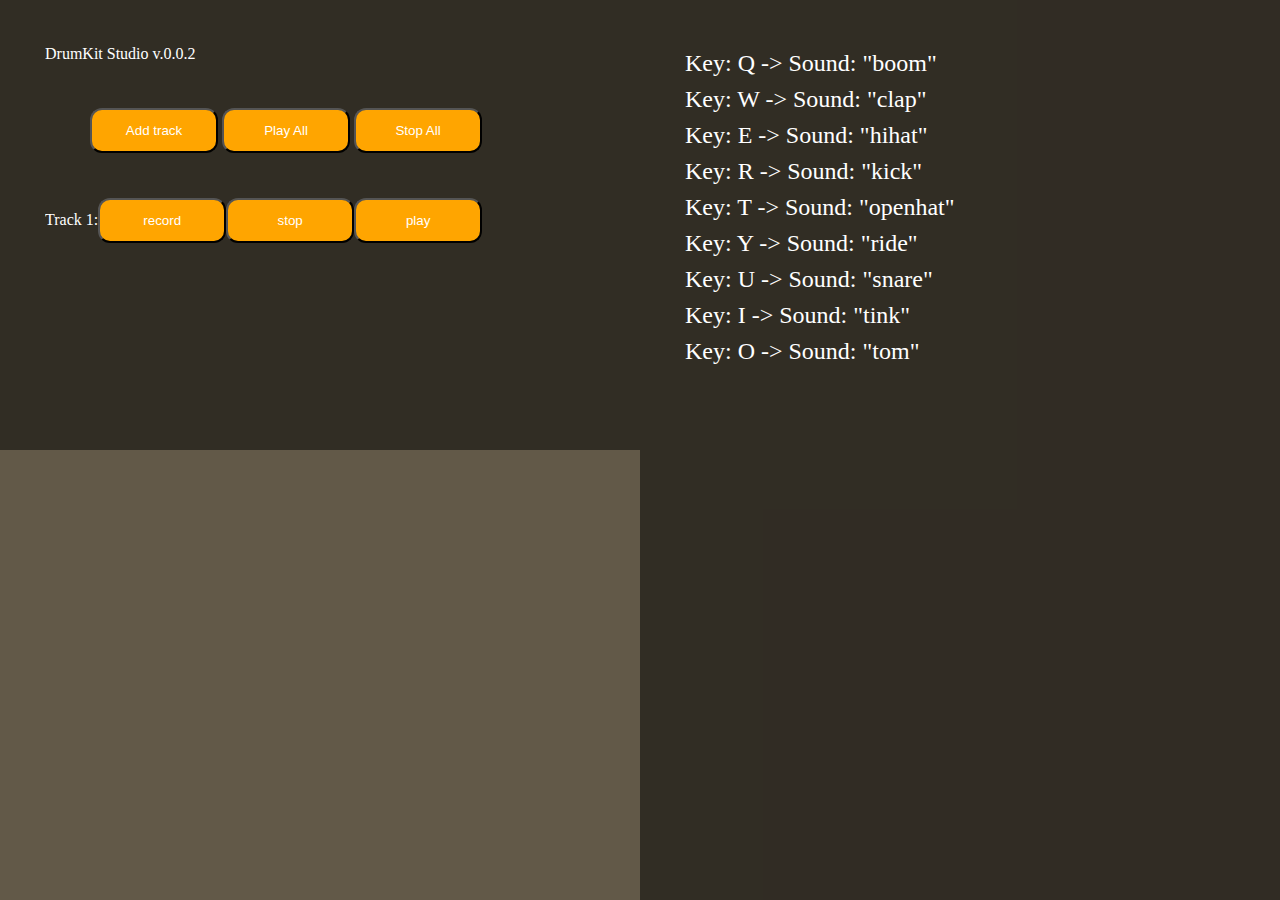
<file: cw2-drumkit/index.html>
<!DOCTYPE html>
<html lang="pl-PL">
  <head>
    <meta charset="UTF-8" />
    <meta name="viewport" content="width=device-width, initial-scale=1.0" />
    <title>Drumkit</title>
    <link rel="shortcut icon" href="#" />
    <link rel="stylesheet" href="./style.css" />
  </head>
  <body>
    <div class="main">
      <div class="audio">
        <div class="controlPanel">
          <div class="title">DrumKit Studio v.0.0.2</div>
          <div class="soundtrackControlPanel">
            <button id="addSoundtrack">Add track</button>
            <button id="playAll">Play All</button>
            <button id="stopAll">Stop All</button>
          </div>
          <div class="soundtrack"></div>
        </div>

        <div class="userDisplayArea"></div>
      </div>

      <div class="drums">
        <audio src="./sounds/boom.wav" id="boom"></audio>
        <audio src="./sounds/clap.wav" id="clap"></audio>
        <audio src="./sounds/hihat.wav" id="hihat"></audio>
        <audio src="./sounds/kick.wav" id="kick"></audio>
        <audio src="./sounds/openhat.wav" id="openhat"></audio>
        <audio src="./sounds/ride.wav" id="ride"></audio>
        <audio src="./sounds/snare.wav" id="snare"></audio>
        <audio src="./sounds/tink.wav" id="tink"></audio>
        <audio src="./sounds/tom.wav" id="tom"></audio>
      </div>
    </div>

    <script src="main.js"></script>
  </body>
</html>
</file>
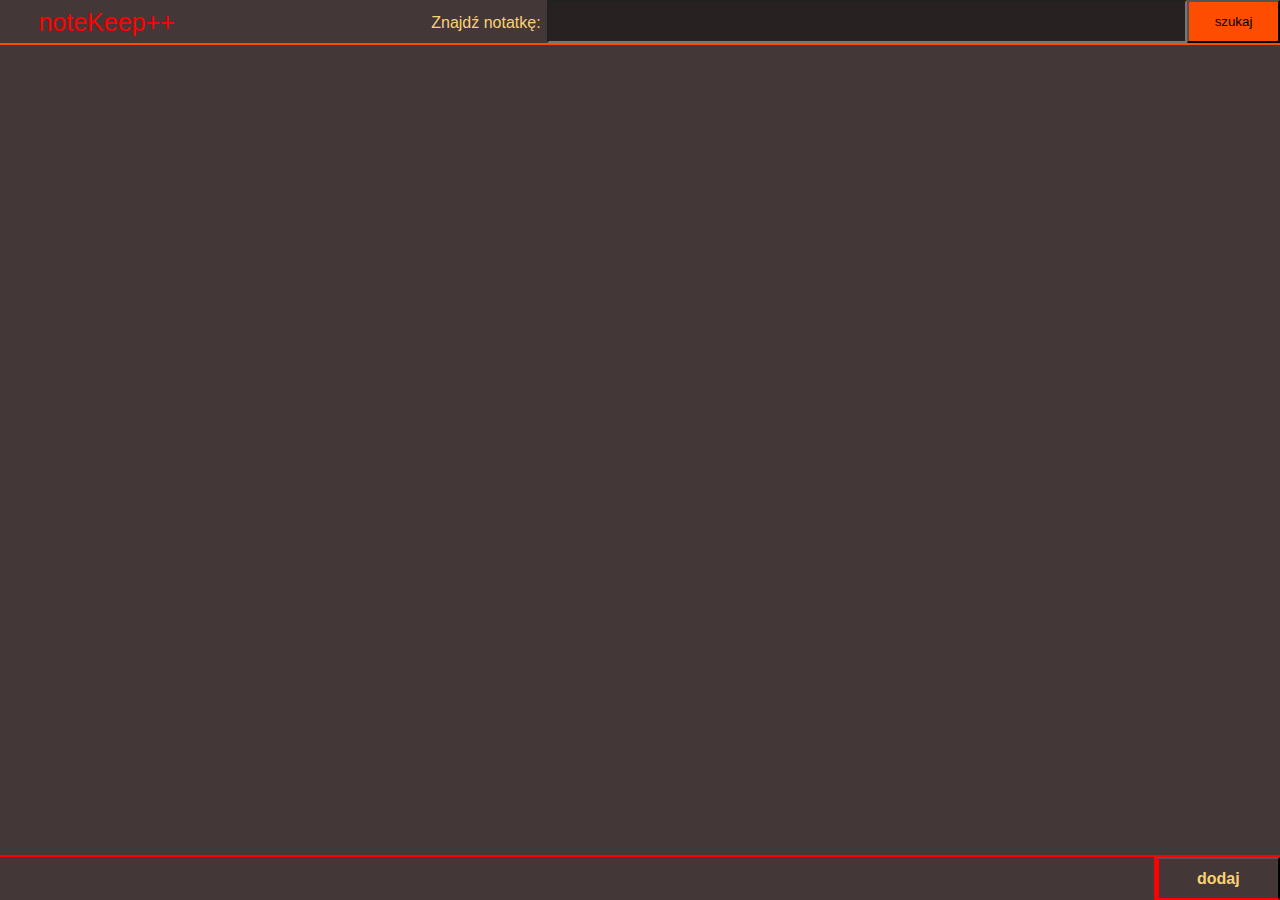
<file: cw3-NoteKeep/index.html>
<!DOCTYPE html>
<html lang="pl-PL">
  <head>
    <meta charset="UTF-8" />
    <meta name="viewport" content="width=device-width, initial-scale=1.0" />
    <link rel="stylesheet" href="./style.css" />
    <title>noteKeep++</title>
  </head>
  <body>
    <div class="container">
      <div class="upMenu">
        <p>noteKeep++</p>
        <form action="">
          <label for="">Znajdź notatkę:</label>
          <input type="text" />
          <button id="searchBtn">szukaj</button>
        </form>
      </div>
      <div class="userNotes">
        <!-- początek statycznego wzorca -->
        <!-- <div>testowa notatka</div>
        <div>testowa notatka</div>
        <div>testowa notatka</div>
        <div>testowa notatka</div> -->
        <!-- koniec statycznego wzorca -->
      </div>
      <div class="reminder"></div>
      <div class="note">
        <!--  włączone: active -->
        <!-- początek wyglądu - wersja statyczna -->
        <!-- <div class="title">
          <form action="">
            <input type="text" value="Wprowadź tytuł..." />
          </form>
        </div>
        <div class="message">
          <textarea name="" id="messageBox"></textarea>
          <div class="setNoteColor">
            <div
              style="background-color: #272121; border: #f9d276 solid 2px"
            ></div>
            <div style="background-color: #f9ed69"></div>
            <div style="background-color: #f38181"></div>
            <div style="background-color: #08d9d6"></div>
            <div style="background-color: #384259"></div>
            <div style="background-color: #0c056d"></div>
            <div style="background-color: #e8f1f5"></div>
          </div>
        </div>
        <div class="menuNote">
          <form action="" class="formTag">
            <input type="text" value="wpisz tag, możesz dodać ich wiele" />
            <button>dodaj</button>
          </form>
          <form action="">
            <input type="date" id="reminderDate" />
            <input type="time" id="reminderTime" />
            <label for="reminderDate">przypomnienie</label>
          </form>
          <form action="">
            <input type="checkbox" id="pinnedNote" />
            <label for="pinnedNote">pinezka</label>
          </form>
          <button id="cancelNoteBtn">anuluj</button>
          <button id="addNoteBtn">dodaj</button>
        </div> -->
        <!-- koniec wyglądu -->
      </div>
      <div class="downMenu">
        <button id="addBtn">dodaj</button>
      </div>
    </div>
    <script src="main.js"></script>
  </body>
</html>
</file>
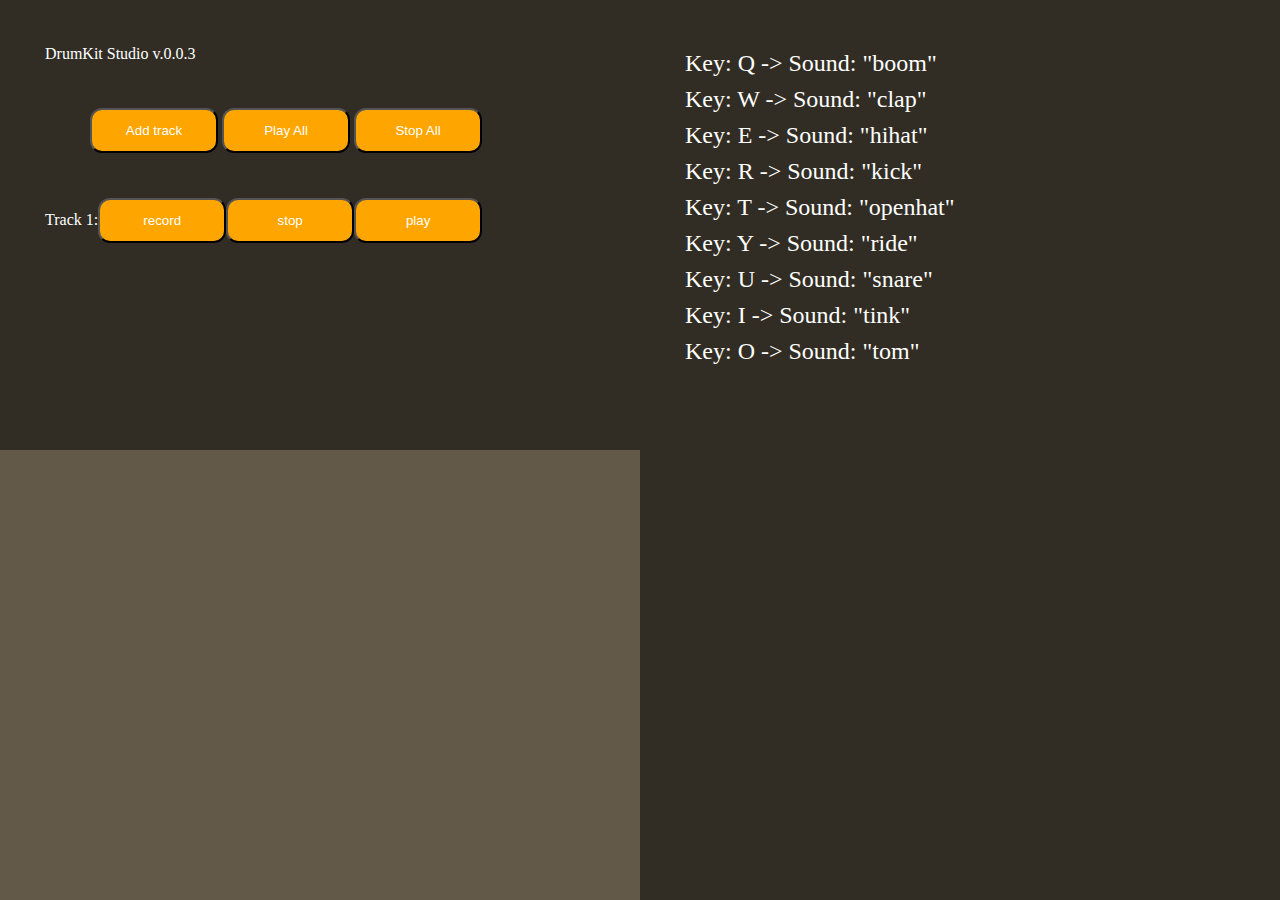
<file: Cw5_DrumKit_Class/index.html>
<!DOCTYPE html>
<html lang="pl-PL">
  <head>
    <meta charset="UTF-8" />
    <meta name="viewport" content="width=device-width, initial-scale=1.0" />
    <title>Drumkit</title>
    <link rel="shortcut icon" href="#" />
    <link rel="stylesheet" href="./style.css" />
  </head>
  <body>
    <div class="main">
      <div class="audio">
        <div class="controlPanel">
          <div class="title">DrumKit Studio v.0.0.3</div>
          <div class="soundtrackControlPanel">
            <button id="addSoundtrack">Add track</button>
            <button id="playAll">Play All</button>
            <button id="stopAll">Stop All</button>
          </div>
          <div class="soundtrack"></div>
        </div>

        <div class="userDisplayArea"></div>
      </div>

      <div class="drums">
        <audio src="./sounds/boom.wav" id="boom"></audio>
        <audio src="./sounds/clap.wav" id="clap"></audio>
        <audio src="./sounds/hihat.wav" id="hihat"></audio>
        <audio src="./sounds/kick.wav" id="kick"></audio>
        <audio src="./sounds/openhat.wav" id="openhat"></audio>
        <audio src="./sounds/ride.wav" id="ride"></audio>
        <audio src="./sounds/snare.wav" id="snare"></audio>
        <audio src="./sounds/tink.wav" id="tink"></audio>
        <audio src="./sounds/tom.wav" id="tom"></audio>
      </div>
    </div>

    <script src="main.js"></script>
  </body>
</html>
</file>
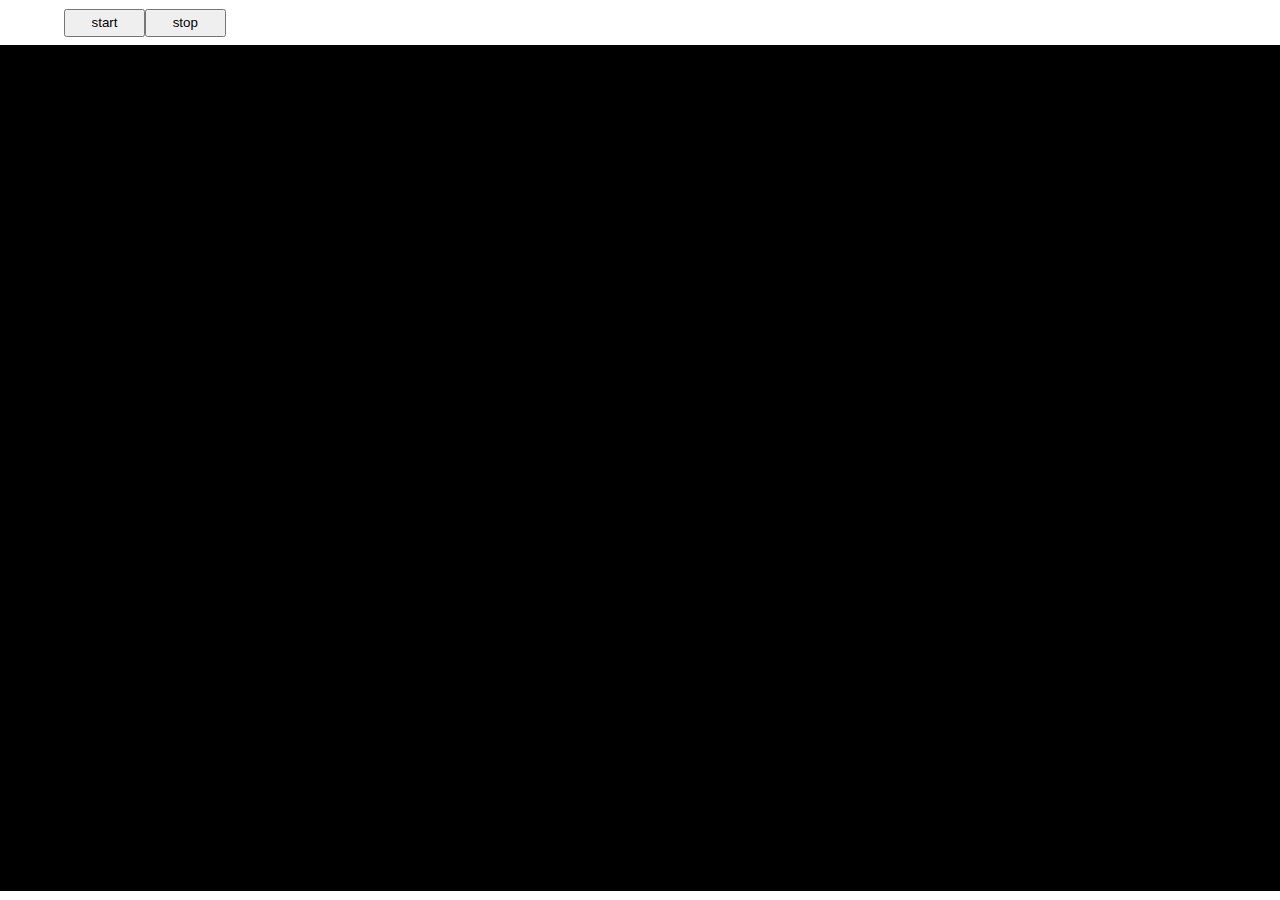
<file: Cw6_BallInTheHole/index.html>
<!DOCTYPE html>
<html lang="pl-PL">
  <head>
    <meta charset="UTF-8" />
    <meta name="viewport" content="width=device-width, initial-scale=1.0" />
    <link rel="stylesheet" href="./style.css" />
    <title>Ball in the hole</title>
  </head>
  <body>
    <div class="gameBar">
      <button>start</button>
      <button>stop</button>
    </div>
    <canvas></canvas>
    <script src="./BallInTheHole.js"></script>
    <script src="./GameBall.js"></script>
    <script src="./TargetPoint.js"></script>
    <script src="./main.js"></script>
    </html>
  </body>
</file>
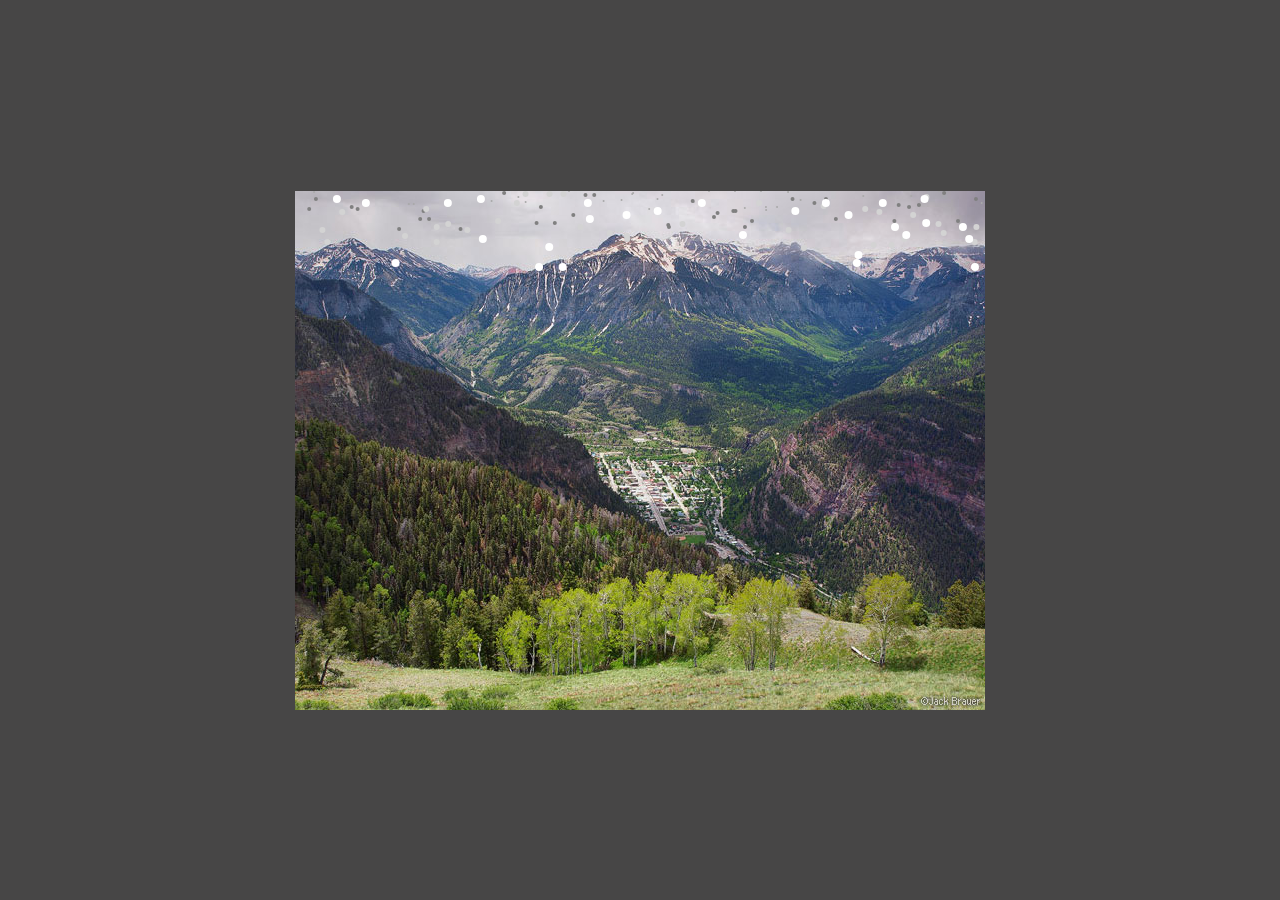
<file: Cw7_Snow/index.html>
<!DOCTYPE html>
<html lang="en">
  <head>
    <meta charset="UTF-8" />
    <meta name="viewport" content="width=device-width, initial-scale=1.0" />
    <title>Snow</title>
    <link rel="stylesheet" href="./style.css" />
  </head>
  <body>
    <canvas></canvas>
    <script src="./snowflake.js"></script>
    <script src="./snowStorm.js"></script>
    <script src="./main.js"></script>
  </body>
</html>
</file>
<file: cw2-drumkit/style.css>
* {
    margin: 0;
    padding: 0;
    box-sizing: border-box;
    color: white;
}

.main {
    display: flex;
    width: 100vw;
    height: 100vh;
    background-color: wheat;
}

.audio {
    width: 50%;
    min-width: 350px;
}

.controlPanel {
    padding: 5vh 0 0 5vh;
    background-color: rgba(0, 0, 0, 0.8);
    height: 50%;
}

.soundtrackControlPanel {
    padding: 5vh;
}

.soundtrack > div > p {
    display: inline-block;
    color: tomato;
    font-size: 0.8rem;
    /* border-radius: 20%; */
    /* border: 2px solid red; */
}

.userDisplayArea {
    background-color: rgba(0, 0, 0, 0.6);;
    height: 50%;
    font-family: Arial, Helvetica, sans-serif;
    text-align: center;
    font-size: 10rem;
    line-height: 10rem;

}

.drums {
    padding: 5vh;
    display: flex;
    flex-flow: column;
    align-content: flex-start;
    justify-content: flex-start;
    flex-wrap: wrap;
    background-color: rgba(0, 0, 0, 0.8);
    width: 50%;
    font-size: 1.5em;
    line-height: 1.5em;
}

button {
    background-color: orange;
    border-radius: 12px;
    width: 10vw;
    height: 5vh;
    cursor: pointer;
}
</file>
<file: cw3-NoteKeep/style.css>
* {
    margin: 0;
    padding: 0;
    box-sizing: border-box;
}

body {
    /* deklaracja zmiennych: */
    --colorBackGround: #443737;
    --colorNewNote: #272121;
    --colorFont1: #f9d276;
    --color3: #ff0000;
    --color4: #ff4d00;
    /* koniec deklaracji zmiennych */
    background-color: var(--colorBackGround);
    color: var(--colorFont1);
    font-family: Arial, Helvetica, sans-serif;
    hyphens: auto;
}

.hidden {
    display: none;
}

.container {
    display: flex;
    overflow: hidden;
    width: 100%;
    height: 100vh;
    flex-wrap: wrap;
    background-color: saddlebrown;
}

.upMenu {
    display: flex;
    width: 100%;
    height: 5vh;
    line-height: 5vh;
    background-color: var(--colorBackGround);
    border-bottom: 0.3vh solid var(--color4);
}

.upMenu p:first-child {
    color: var(--color3);
    padding-left: 3vw;
    padding-right: 5vw;
    font-size: 25px;
}
.upMenu label {
    padding: 0 0.5vw;
}

.upMenu form {
    display: flex;
    flex-grow: 1;
    justify-content: flex-end;
}

.upMenu input {
    width: 50vw;
    background-color: var(--colorNewNote);
    color: var(--colorFont1);
}

.upMenu button {
    padding: 0 2vw;
    background-color: var(--color4);
}

.userNotes {
    padding: 2vw;
    display: flex;
    flex-wrap: wrap;
    width: 100%;
    height: 90vh;
    flex-grow: 1;
    background-color: var(--colorBackGround);    
}

.userNotes>div {
    margin: 1vw;
    padding: 1vw;
    width: 6vw;
    height: 6vw;
    text-align: center;
    flex-shrink: 1;
    border-radius: 10%;
}

.userNotes>div:hover {
    cursor: pointer;
    background-color: var(--color4) !important;
    color: var(--colorNewNote) !important; 
}

.note {
    position: absolute;
    display: flex;
    flex-direction: column;
    flex-wrap: wrap;
    left: 30%;
    right: 0;
    top: 0;
    margin-left: 100%;
    bottom: 0;
    background-color: var(--colorNewNote);
    color: var(--colorFont1);
    /* transition: 0.5s cubic-bezier(0.075, 0.82, 0.165, 1); */
}

.note.active {
    margin-left: 0;
    /* transition: 0.5s cubic-bezier(0.455, 0.03, 0.515, 0.955); */
}

.note>.title{
    background-color: var(--colorFont1);
    width: 100%;
    height: 10vh;
    border: 0.3vh solid var(--color4);
}
.note>.title input, .note>.title.input{
    background-color: var(--colorFont1);
    width: 100%;
    height: 10vh;
    line-height: 10vh;
    font-size: 5em;
    padding-left: 2vw;
    color: var(--colorNewNote);
}
.note>.message{
    background-color: var(--colorNewNote);
    display: flex;
    flex-grow: 1;
    width: 100%;
    border: 0.3vh solid var(--color4);
    border-bottom: 0;
}
.note>.message textarea, .note>.message.textarea {
    padding: 2vw;
    background-color: var(--colorNewNote);
    color: var(--colorFont1);
    flex-grow: 1;
    font-size: 2em;
}
.note>.message>.setNoteColor {
    display: flex;
    flex-wrap: wrap;
    flex-direction: column;
    justify-content: space-around;
    align-content: center;
    flex-grow: 0.05;
}
.note>.message>.setNoteColor>div {
    width: 2vw;
    height: 2vw;
    border-radius: 100%;
    cursor: pointer;
}
.note>.menuNote{
    display: flex;
    justify-content: flex-end;
    width: 100%;
    height: 5vh;
    background-color: var(--colorFont1);
    border-top: 0.3vh solid var(--color3);
}

.note>.menuNote button, .note>.menuNote form, #addBtn  {
    display: flex;
    border-bottom: 0.3vh solid var(--color3); 
    border-left: 0.6vh solid var(--color3);
    background-color: var(--colorBackGround);
    line-height: 4.5vh;
    font-size: 1em;
    font-weight: 600;
    text-align: center;
    color: var(--colorFont1);
    cursor: pointer;
    transition: 0.5s cubic-bezier(0.39, 0.575, 0.565, 1);
}
.note>.menuNote button:hover, #addBtn:hover {
    background-color: var(--colorFont1);
    color: var(--colorBackGround);
    transition: 0.5s cubic-bezier(0.39, 0.575, 0.565, 1);
}
.note>.menuNote button, #addBtn {
    padding: 0 3vw;
    color: var(--colorFont1);
}
.note>.menuNote form {
    padding: 0 1vw;
}
.note>.menuNote label {
    padding-left: 0.5vw;
}
.note>.menuNote input {
    background-color: var(--colorFont1);
    height: 90%;
    cursor: pointer;
    line-height: 5vh;
}

.note>.menuNote form.formTag {
    padding: 0;
    flex-grow: 1;
    justify-content: flex-end;
}

.note>.menuNote form.formTag input {
    background-color: var(--colorFont1);
    padding-left: 2vw;
    flex-grow: 1;
}

.note>.menuNote>.formElements {
    font-size: 1.3em;
    margin: 0 2vw;
    color: #272121;
}

.reminder {
    display: none;
    position: absolute;
    z-index: 1;
    left: 20vw;
    right: 20vw;
    top: 30vh;
    bottom: 30vh;
    margin-top: -100vh;
    background-color: var(--color3);
    border: 1vw solid var(--color4);
    transform: scale(0);
    transition: 0.5s cubic-bezier(0.77, 0, 0.175, 1);
}

.downMenu {
    display: flex;
    justify-content: flex-end;
    width: 100%;
    height: 5vh;
    background-color: var(--colorBackGround);
    border-top: 0.3vh solid var(--color3);
}

.downMenu button {
    padding: 0 2vw;
    background-color: var(--colorFont1);
    color: var(--colorBackGround);
}
</file>
<file: Cw5_DrumKit_Class/style.css>
* {
    margin: 0;
    padding: 0;
    box-sizing: border-box;
    color: white;
}

.main {
    display: flex;
    width: 100vw;
    height: 100vh;
    background-color: wheat;
}

.audio {
    width: 50%;
    min-width: 350px;
}

.controlPanel {
    padding: 5vh 0 0 5vh;
    background-color: rgba(0, 0, 0, 0.8);
    height: 50%;
}

.soundtrackControlPanel {
    padding: 5vh;
}

.soundtrack > div > p {
    display: inline-block;
    color: tomato;
    font-size: 0.8rem;
    /* border-radius: 20%; */
    /* border: 2px solid red; */
}

.userDisplayArea {
    background-color: rgba(0, 0, 0, 0.6);;
    height: 50%;
    font-family: Arial, Helvetica, sans-serif;
    text-align: center;
    font-size: 10rem;
    line-height: 10rem;

}

.drums {
    padding: 5vh;
    display: flex;
    flex-flow: column;
    align-content: flex-start;
    justify-content: flex-start;
    flex-wrap: wrap;
    background-color: rgba(0, 0, 0, 0.8);
    width: 50%;
    font-size: 1.5em;
    line-height: 1.5em;
}

button {
    background-color: orange;
    border-radius: 12px;
    width: 10vw;
    height: 5vh;
    cursor: pointer;
}
</file>
<file: Cw6_BallInTheHole/style.css>
* {
    box-sizing: border-box;
    margin: 0;
    padding: 0;
}
body {
    height: 100vh;
}
.gameBar{
    display: flex;
    height: 5vh;
    align-items: center;
}
.gameBar:first-child{
    margin-left: 5vw;
}
.gameBar button{
    padding: .5vh 2vw;
}
</file>
<file: Cw7_Snow/style.css>
* {
    padding: 0;
    margin: 0;
    box-sizing: border-box;
}

body {
    display: flex;
    justify-content: center;
    align-items: center;
    height: 100vh;
    background-color: #070606bd;
}
</file>
